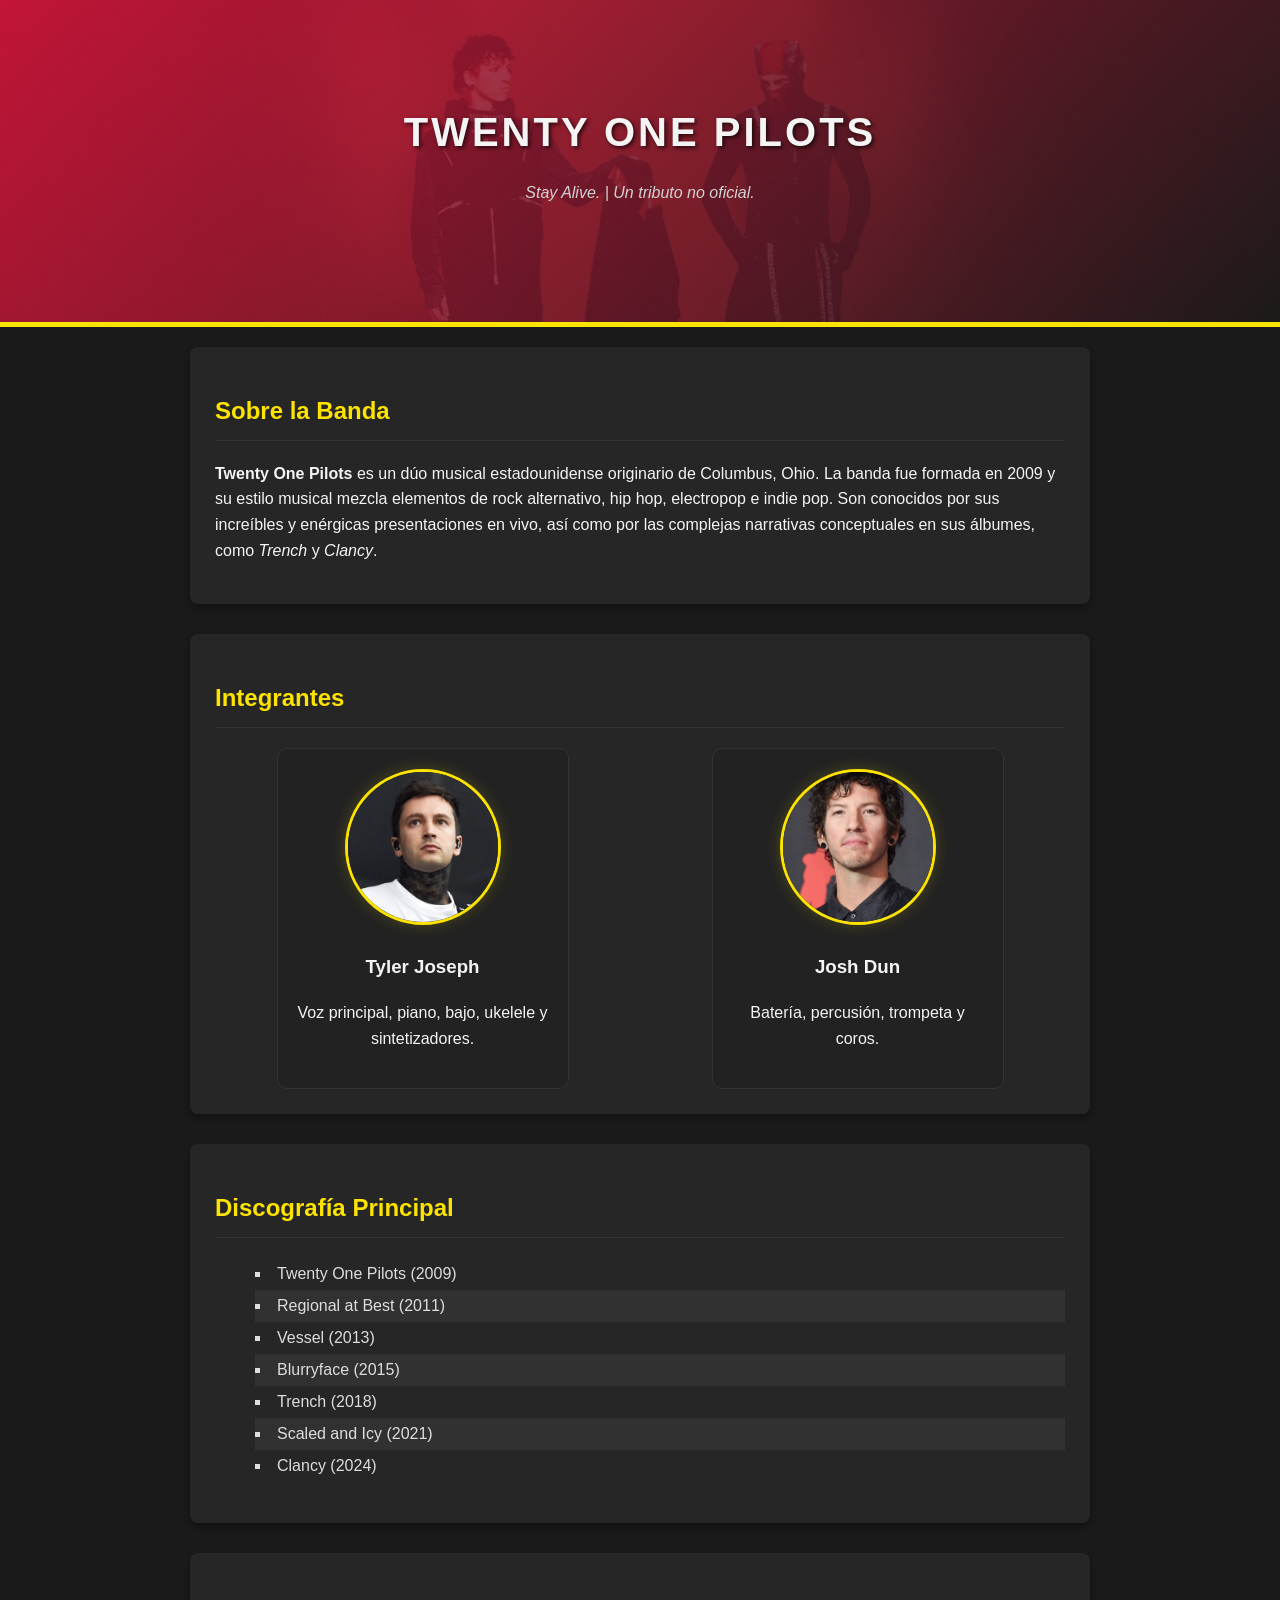
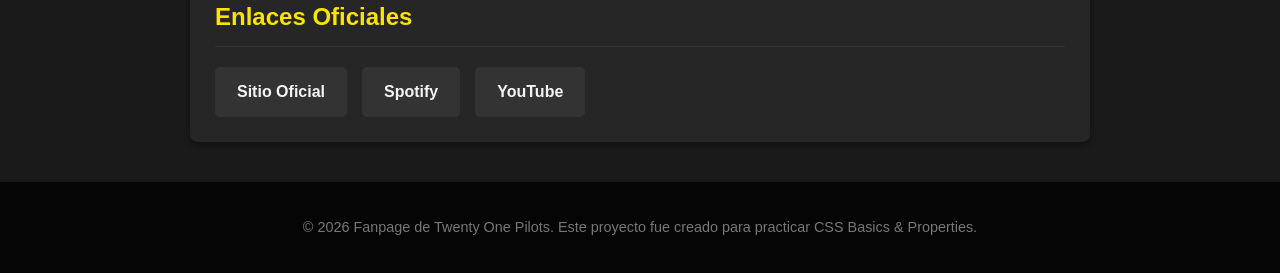
<file: Actividad_2_blog/templates/index.html>
<!DOCTYPE html>
<html lang="es">
<head>
    <meta charset="UTF-8">
    <meta name="viewport" content="width=device-width, initial-scale=1.0">
    <title>Twenty One Pilots - Fanpage</title>
    <link rel="stylesheet" href="../static/css/index.css">
</head>
<body>

    <header>
        <h1>Twenty One Pilots</h1>
        <p>Stay Alive. | Un tributo no oficial.</p>
    </header>

    <div class="container">
        
        <section id="about">
            <h2>Sobre la Banda</h2>
            <p>
                <strong>Twenty One Pilots</strong> es un dúo musical estadounidense originario de Columbus, Ohio. 
                La banda fue formada en 2009 y su estilo musical mezcla elementos de rock alternativo, hip hop, electropop e indie pop. 
                Son conocidos por sus increíbles y enérgicas presentaciones en vivo, así como por las complejas narrativas conceptuales 
                en sus álbumes, como <em>Trench</em> y <em>Clancy</em>.
            </p>
        </section>

        <section id="members">
            <h2>Integrantes</h2>
            <div class="members-grid">
                
                <!-- TARJETA TYLER -->
                <div class="member-card">
                    <img 
                        src="../../../Imagenes/tyler-joseph.jpg" 
                        alt="Fotografía de Tyler Joseph, vocalista principal" 
                        class="member-photo"
                    >
                    <h3>Tyler Joseph</h3>
                    <p>Voz principal, piano, bajo, ukelele y sintetizadores.</p>
                </div>

                <!-- TARJETA JOSH -->
                <div class="member-card">
                    <img 
                        src="../../../Imagenes/josh-dun.jpg" 
                        alt="Fotografía de Josh Dun, baterista" 
                        class="member-photo"
                    >
                    <h3>Josh Dun</h3>
                    <p>Batería, percusión, trompeta y coros.</p>
                </div>

            </div>
        </section>

        <section id="discography">
            <h2>Discografía Principal</h2>
            <ul id="discography-list">
                <li>Twenty One Pilots (2009)</li>
                <li>Regional at Best (2011)</li>
                <li>Vessel (2013)</li>
                <li>Blurryface (2015)</li>
                <li>Trench (2018)</li>
                <li>Scaled and Icy (2021)</li>
                <li>Clancy (2024)</li>
            </ul>
        </section>

        <section id="links">
            <h2>Enlaces Oficiales</h2>
            <!-- Enlaces (:link, :visited, :hover, :active) -->
            <ul class="social-links">
                <li><a href="https://www.twentyonepilots.com/" target="_blank">Sitio Oficial</a></li>
                <li><a href="https://open.spotify.com/artist/3YQKmKGau1PzlVlkL1iodx" target="_blank">Spotify</a></li>
                <li><a href="https://www.youtube.com/user/twentyonepilots" target="_blank">YouTube</a></li>
            </ul>
        </section>

    </div>

    <footer>
        <p>&copy; 2026 Fanpage de Twenty One Pilots. Este proyecto fue creado para practicar CSS Basics & Properties.</p>
    </footer>

</body>
</html>
</file>
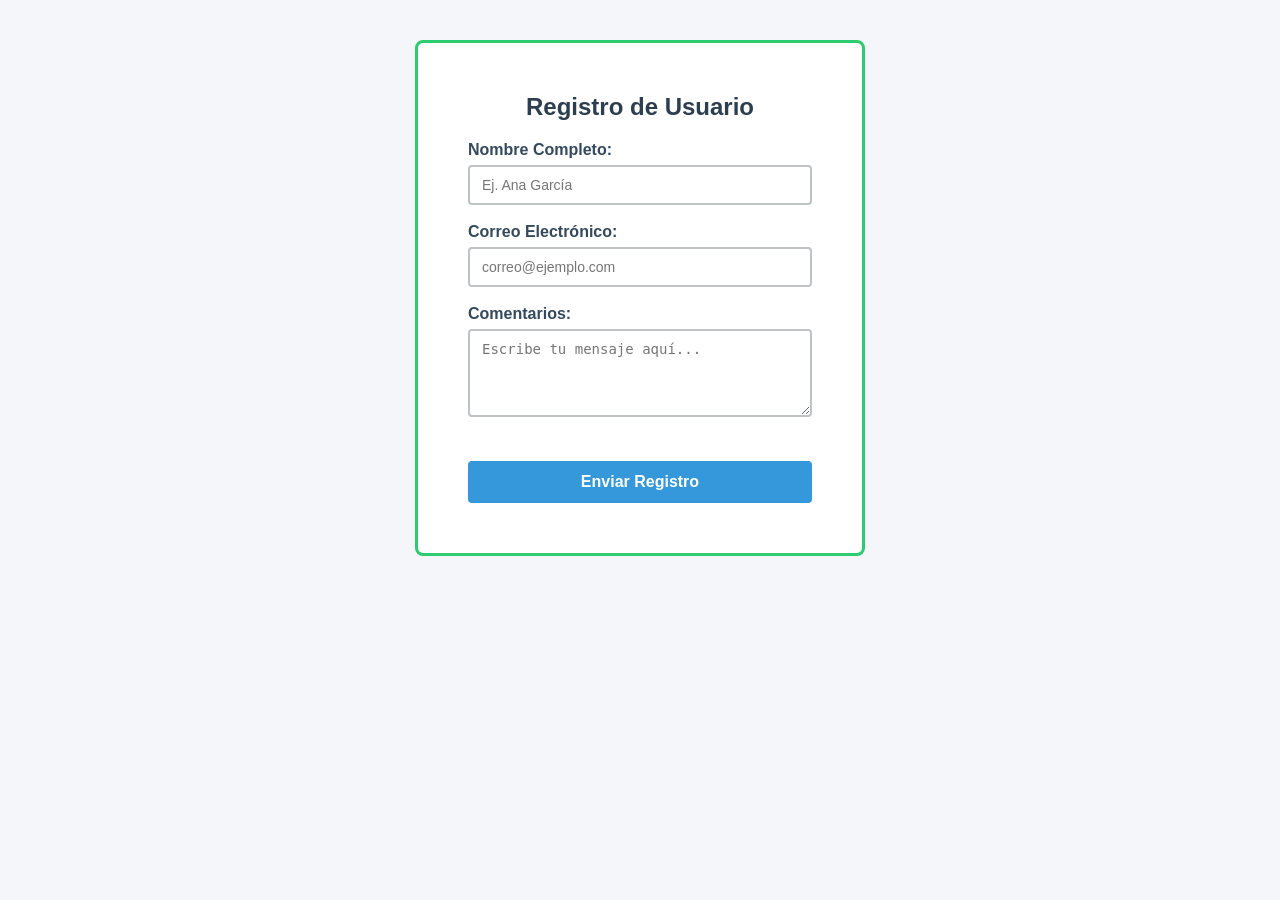
<file: formulario-boxmodel/templates/index.html>
<!DOCTYPE html>
<html lang="es">
<head>
    <meta charset="UTF-8">
    <meta name="viewport" content="width=device-width, initial-scale=1.0">
    <title>Práctica: Formulario y Box Model</title>
    <link rel="stylesheet" href="../src/style.css">
</head>
<body>
    <main class="form-container">
        <h2>Registro de Usuario</h2>
        <form>
            <div class="form-group">
                <label for="nombre">Nombre Completo:</label>
                <input type="text" id="nombre" placeholder="Ej. Ana García">
            </div>
            <div class="form-group">
                <label for="email">Correo Electrónico:</label>
                <input type="email" id="email" placeholder="correo@ejemplo.com">
            </div>
            <div class="form-group">
                <label for="mensaje">Comentarios:</label>
                <textarea id="mensaje" rows="4" placeholder="Escribe tu mensaje aquí..."></textarea>
            </div>
            <button type="submit" class="btn-submit">Enviar Registro</button>
        </form>
    </main>
</body>
</html>
</file>
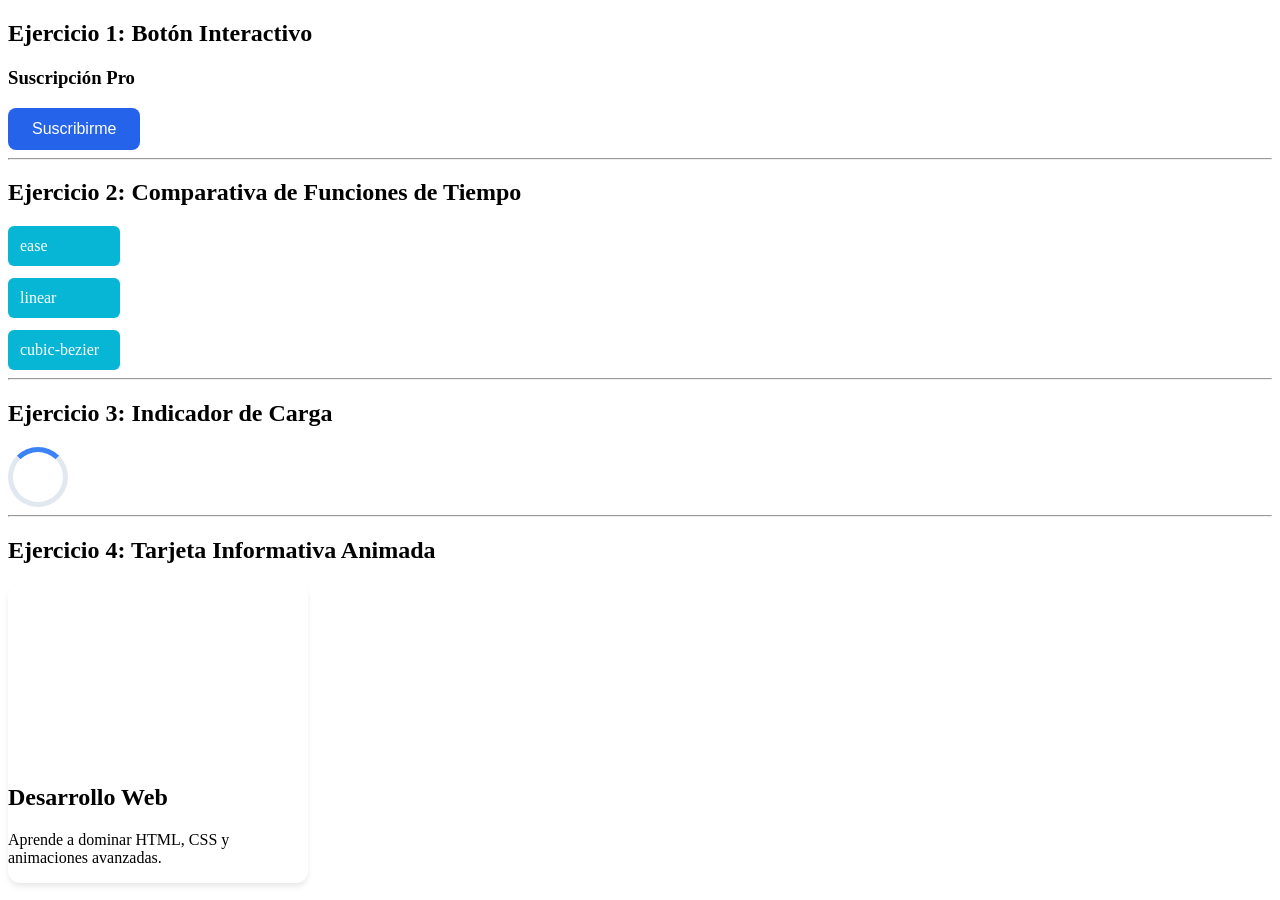
<file: Transiciones_CSS/templates/index.html>
<!DOCTYPE html>
<html lang="es">
<head>
    <meta charset="UTF-8">
    <meta name="viewport" content="width=device-width, initial-scale=1.0">
    <title>Prácticas de Transiciones y Animaciones CSS</title>
    <link rel="stylesheet" href="../src/style.css">
</head>
<body>

    <h2>Ejercicio 1: Botón Interactivo</h2>
    <div class="card">
        <h3>Suscripción Pro</h3>
        <button class="btn">Suscribirme</button>
    </div>

    <hr>

    <h2>Ejercicio 2: Comparativa de Funciones de Tiempo</h2>
    <div class="container">
        <div class="bar ease">ease</div>
        <div class="bar linear">linear</div>
        <div class="bar cubic">cubic-bezier</div>
    </div>

    <hr>

    <h2>Ejercicio 3: Indicador de Carga</h2>
    <div class="spinner"></div>

    <hr>

    <h2>Ejercicio 4: Tarjeta Informativa Animada</h2>
    <div class="card-container">
        <div class="card-image"></div>
        <div class="card-content">
            <h2>Desarrollo Web</h2>
            <p>Aprende a dominar HTML, CSS y animaciones avanzadas.</p>
        </div>
    </div>

</body>
</html>
</file>
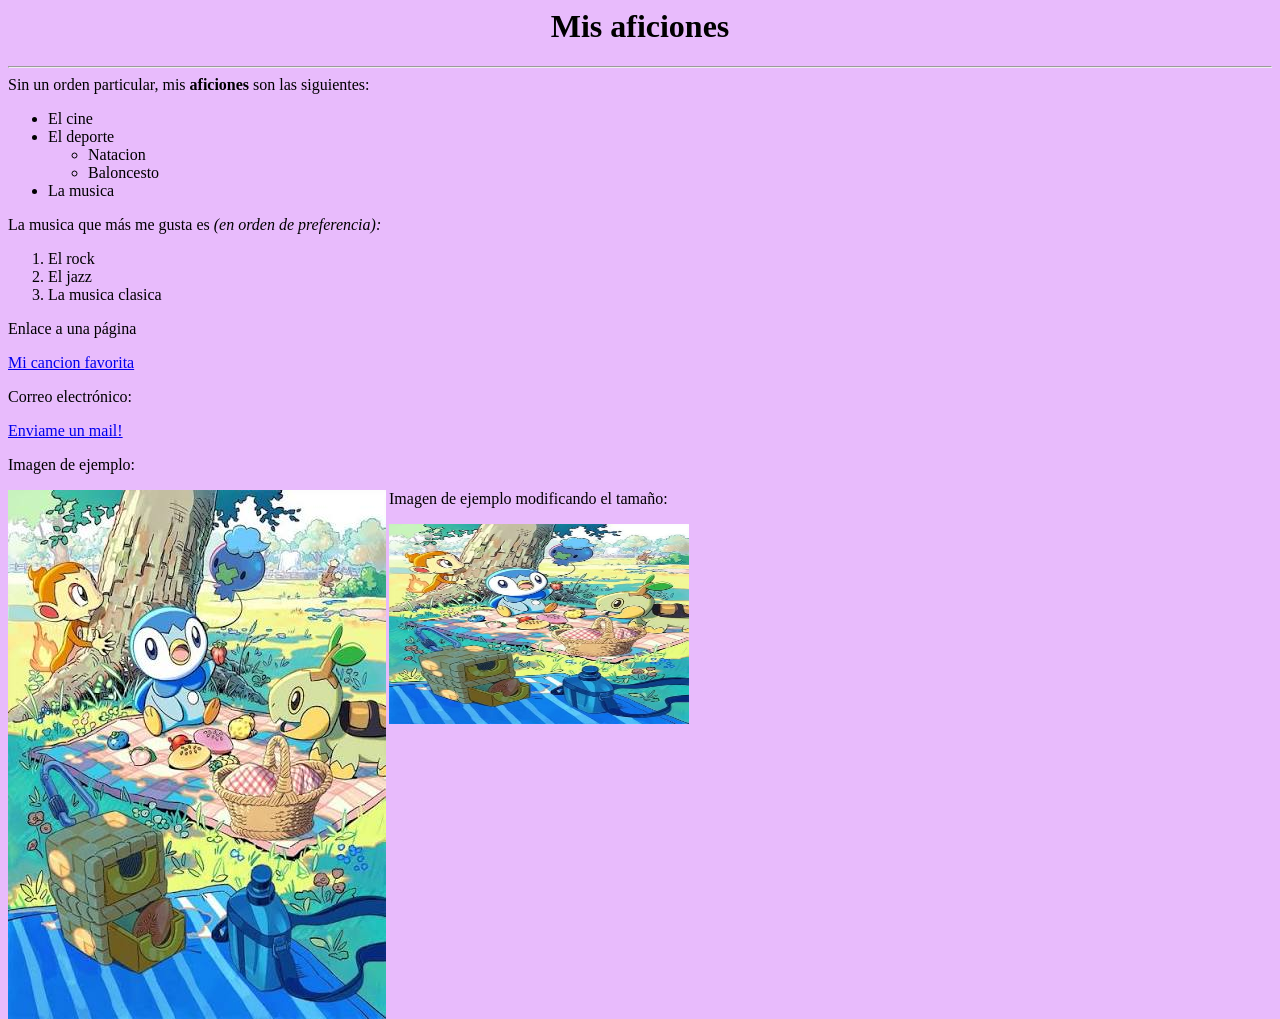
<file: 14_08_2026/Practica_1.html>
<HTML>

    <HEAD>
        <TITLE> Mi pagina del Web - 2 </TITLE>
    </HEAD>

    <BODY>

        <CENTER><H1> Mis aficiones </H1></CENTER>
        <HR>

        Sin un orden particular, mis <B> aficiones </B> son las
        siguientes:

        <!ÐĐ Una lista sin orden alguno ÐĐ>
        <UL>
            <LI> El cine
            <LI> El deporte
            <UL>
                <LI> Natacion
                <LI> Baloncesto
            </UL>
            <LI> La musica
        </UL>

        La musica que más me gusta es <I> (en orden de preferencia): </I>
        <!ÐĐ Una lista con un orden ÐĐ>
        <OL>
            <LI> El rock
            <LI> El jazz
            <LI> La musica clasica
        </OL>

        <p>Enlace a una página</p>
        <a href="https://www.youtube.com/watch?v=3JZ4pnNtyxQ">Mi cancion favorita</a>

        <p>Correo electrónico:</p>
        <a href="mailto:miemail@example.com">Enviame un mail!</a>

        <p>Imagen de ejemplo:</p>
        <img src="../Imagenes/images.jfif" align="left">

        <p>Imagen de ejemplo modificando el tamaño:</p>
        <img src="../Imagenes/images.jfif" alt="Imagen de ejemplo" width="300" height="200">

        <body bgcolor="#E8BBFC">

    </BODY>
</HTML>
</file>
<file: Actividad_2_blog/static/css/index.css>
/* Uso del selector universal y variables (Module 2: Colors) */
:root {
    --brand-yellow: #fce300; /* HEX Color Model */
    --brand-red: rgb(220, 20, 60); /* RGB Color Model */
    --bg-dark: hsl(0, 0%, 10%); /* HSL Color Model */
    --text-light: #f4f4f4;
}

/* Selector de Etiqueta (Tag Selector) */
body {
    /* --- Shorthand Properties vs Longhand (Module 2) --- */
    /* Shorthand para font (incluye style, weight, size/line-height, family) */
    font: normal 400 16px/1.6 'Segoe UI', Tahoma, Geneva, Verdana, sans-serif;
            
    /* Longhand properties para el fondo */
    background-color: var(--bg-dark);
    color: var(--text-light);
            
    /* Shorthand para margin */
    margin: 0;
    padding: 0;
}

header {
    background-image: 
        linear-gradient(135deg, rgba(220, 20, 60, 0.85) 0%, rgba(26, 26, 26, 0.9) 100%),
        url('../../../../Imagenes/headerTOP.webp');
    
    /* Propiedades longhand para controlar la imagen (Module 2) */
    background-size: cover;          /* La imagen cubre todo el espacio disponible */
    background-position: center top; /* Centra la imagen priorizando las caras */
    background-repeat: no-repeat;    /* Evita que se duplique si la pantalla es muy grande */
    
    text-align: center;
    padding: 100px 20px; /* Aumenté el padding (espaciado interior) para que se vea más la imagen */
    border-bottom: 5px solid var(--brand-yellow);
}

/* Selectores descendentes */
header h1 {
    /* Text Styling Properties: Transformación y espaciado */
    text-transform: uppercase;
    letter-spacing: 3px;
    font-size: 2.5rem;
    margin: 0;
    text-shadow: 2px 2px 4px rgba(0,0,0,0.7); /* Sombra de texto */
}

header p {
    font-style: italic; /* Text styling: italic */
    color: #d1d1d1;
}

/* Selector de Clase (Class Selector) */
.container {
    max-width: 900px;
    /* Shorthand margin: arriba/abajo 20px, izquierda/derecha auto (centrado) */
    margin: 20px auto; 
    padding: 0 20px;
}

section {
    background-color: hsl(0, 0%, 15%);
    margin-bottom: 30px;
    padding: 25px;
    /* Border-radius para redondear las cajas */
    border-radius: 8px;
    box-shadow: 0 4px 6px rgba(0,0,0,0.3);
}

/* Selector específico para Títulos de Sección */
section h2 {
    color: var(--brand-yellow);
    border-bottom: 1px solid #333;
    /* Longhand padding */
    padding-bottom: 10px;
}

.members-grid {
    display: flex;
    gap: 20px;
    justify-content: space-around;
    flex-wrap: wrap;
    margin-top: 20px;
}

.member-card {
    text-align: center;
    width: 250px;
    background-color: #222;
    padding: 20px;
    border-radius: 10px;
    border: 1px solid #333;
}

/* Propiedades de Imagen */
.member-photo {
    width: 150px;       /* Ancho fijo */
    height: 150px;      /* Alto fijo */
    border-radius: 50%; /* Hace la imagen circular */
    object-fit: cover;  /* Asegura que la imagen no se deforme */
    border: 3px solid var(--brand-yellow); /* Borde alrededor de la imagen */
    background-color: #444; /* Color de fondo por si la imagen no carga */
            
    /* Sombra para dar profundidad */
    box-shadow: 0 0 15px rgba(252, 227, 0, 0.2); 
}

/* Selector de ID (ID Selector) - Specificity Alta */
#discography-list {
    /* Tipos de viñeta: square, circle, disc, decimal, etc. */
    list-style-type: square; 
    /* Posición de la viñeta */
    list-style-position: inside; 
    color: #ddd;
    line-height: 2;
}

/* Modificando elementos específicos de la lista usando pseudo-clases estructurales */
#discography-list li:nth-child(even) {
    background-color: rgba(255,255,255,0.05); /* RGBA (Module 2: Colors with Alpha/Transparency) */
}
        
.social-links {
    display: flex;
    gap: 15px;
    list-style-type: none; /* Quita las viñetas por defecto */
    padding: 0;
    margin: 0;
}

/* Estado normal y no visitado */
.social-links a:link {
    text-decoration: none; /* Text Styling: Quita el subrayado */
    color: var(--text-light);
    background-color: #333;
    padding: 10px 20px;
    border-radius: 5px;
    font-weight: bold;
    border: 2px solid transparent;
    transition: all 0.3s ease; /* Transición suave */
    display: inline-block;
}

/* Estado visitado */
.social-links a:visited {
    color: #ccc; /* Un tono ligeramente diferente para saber que ya se visitó */
}

/* Estado al pasar el cursor (Hover) */
.social-links a:hover {
    background-color: var(--brand-yellow);
    color: #000;
    border-color: var(--brand-yellow);
    /* Transformación sutil */
    transform: translateY(-3px); 
}

/* Estado activo (cuando se hace clic) */
.social-links a:active {
    background-color: #d4bf00; /* Amarillo más oscuro */
    transform: translateY(0); /* Vuelve a su posición */
}

footer {
    text-align: center;
    padding: 20px;
    background-color: #050505;
    color: #777;
    font-size: 0.9rem;
    margin-top: 40px;
}
</file>
<file: formulario-boxmodel/src/style.css>
* {
    box-sizing: border-box;  /*Incluye padding y border dentro del ancho total */
    margin: 0;
    padding: 0;
}

body {
    font-family: Arial, sans-serif;
    background-color: #f4f6f9;
    padding: 40px 20px;
}

.form-container {
    width: 100%;
    max-width: 450px;
 
    /* APLICACIÓN DE BOX MODEL */
    margin: 0 auto; /* Centra horizontalmente el contenedor */
    padding: 50px; /* Relleno interno en los 4 lados */
    border: 3px solid #2ecc71; /* Borde de la tarjeta */
    border-radius: 8px; /* Esquinas redondeadas */
 
    background-color: #ffffff;
}

.form-container h2 {
    margin-bottom: 20px; /* Espacio entre el título y el primer grupo */
    color: #2c3e50;
    text-align: center;
}

.form-group {
    margin-bottom: 18px; /* Margen inferior entre campos */
}

label {
    display: block;
    margin-bottom: 6px; /* Separación entre la etiqueta y el input */
    font-weight: bold;
    color: #34495e;
}

input[type="text"],
input[type="email"],
textarea {
    width: 100%; /* Ocupa todo el ancho del contenedor */
    padding: 10px 12px; /* Otorga espacio interno para el texto */
    border: 2px solid #bdc3c7; /* Borde estándar */
    border-radius: 4px;
    font-size: 14px;
}

input:focus,
textarea:focus {
    outline: none;
    border-color: #3498db;
}

.btn-submit {
    width: 100%;
    padding: 12px; /* Aumenta el grosor interno del botón */
    margin-top: 22px; /* Separación respecto al área de texto */
    border: none;
    border-radius: 4px;
    background-color: #3498db;
    color: #ffffff;
    font-size: 16px;
    font-weight: bold;
    cursor: pointer;
}

.btn-submit:hover {
    background-color: #2980b9;
}
</file>
<file: Transiciones_CSS/src/style.css>
/* EJERCICIO 1: Botón Interactivo */
.btn {
    background-color: #2563eb;
    color: white;
    padding: 12px 24px;
    border: none;
    border-radius: 8px;
    font-size: 16px;
    cursor: pointer;

    /* Configuración de Transición (Propiedades individuales) */ 
    transition: background-color 0.3s ease-in-out 0s, transform 0.3s ease-in-out 0s, box-shadow 0.3s ease-in-out 0s;
}

.btn:hover {
    background-color: #1d4ed8;
    transform: translateY(-4px);
    box-shadow: 0 10px 15px 3px rgba(0, 0, 0, 0.2);
}


/* EJERCICIO 2: Comparativa de Funciones */
.container {
    width: 100%;
    max-width: 600px;
    display: flex;
    flex-direction: column;
    gap: 12px;
}

.bar {
    height: 40px;
    width: 100px;
    background-color: #06b6d4;
    color: white;
    display: flex;
    align-items: center;
    padding-left: 12px;
    border-radius: 6px;
    transition: width 1s;
}

/* Aplicando diferentes funciones de tiempo */
.bar.ease { transition-timing-function: ease; }
.bar.linear { transition-timing-function: linear; }
.bar.cubic { transition-timing-function: cubic-bezier(0.68, -0.55, 0.27, 1.55); } /* Efecto elástico */

.container:hover .bar {
    width: 100%;
}


/* EJERCICIO 3: Indicador de Carga */
.spinner {
    width: 50px;
    height: 50px;
    border: 5px solid #e2e8f0;
    border-top-color: #3b82f6; 
    border-radius: 50%;
    
    animation-name: girar;
    animation-duration: 1s;
    animation-timing-function: linear;
    animation-iteration-count: infinite;
}

@keyframes girar {
    from {
        transform: rotate(0deg);
    }
    to {
        transform: rotate(360deg);
    }
}


/* EJERCICIO 4: Tarjeta Informativa */
@keyframes entradaTarjeta {
    0% {
        opacity: 0;
        transform: translateY(50px);
    }
    100% {
        opacity: 1;
        transform: translateY(0);
    }
}

.card-container {
    width: 300px;
    border-radius: 12px;
    overflow: hidden;
    box-shadow: 0 4px 6px -1px rgba(0, 0, 0, 0.1);
    background-color: white;
    
    animation: entradaTarjeta 0.8s ease-out forwards;
    
    transition: transform 0.3s ease, box-shadow 0.3s ease;
}

.card-container:hover {
    transform: translateY(-8px);
    box-shadow: 0 20px 25px 5px rgba(0, 0, 0, 0.15);
}

.card-image {
    height: 180px;
    background-image: url('https://picsum.photos/400/300');
    background-size: cover;
    background-position: center;
    transition: transform 0.5s ease;
}

.card-container:hover .card-image {
    transform: scale(1.1);
}
</file>
